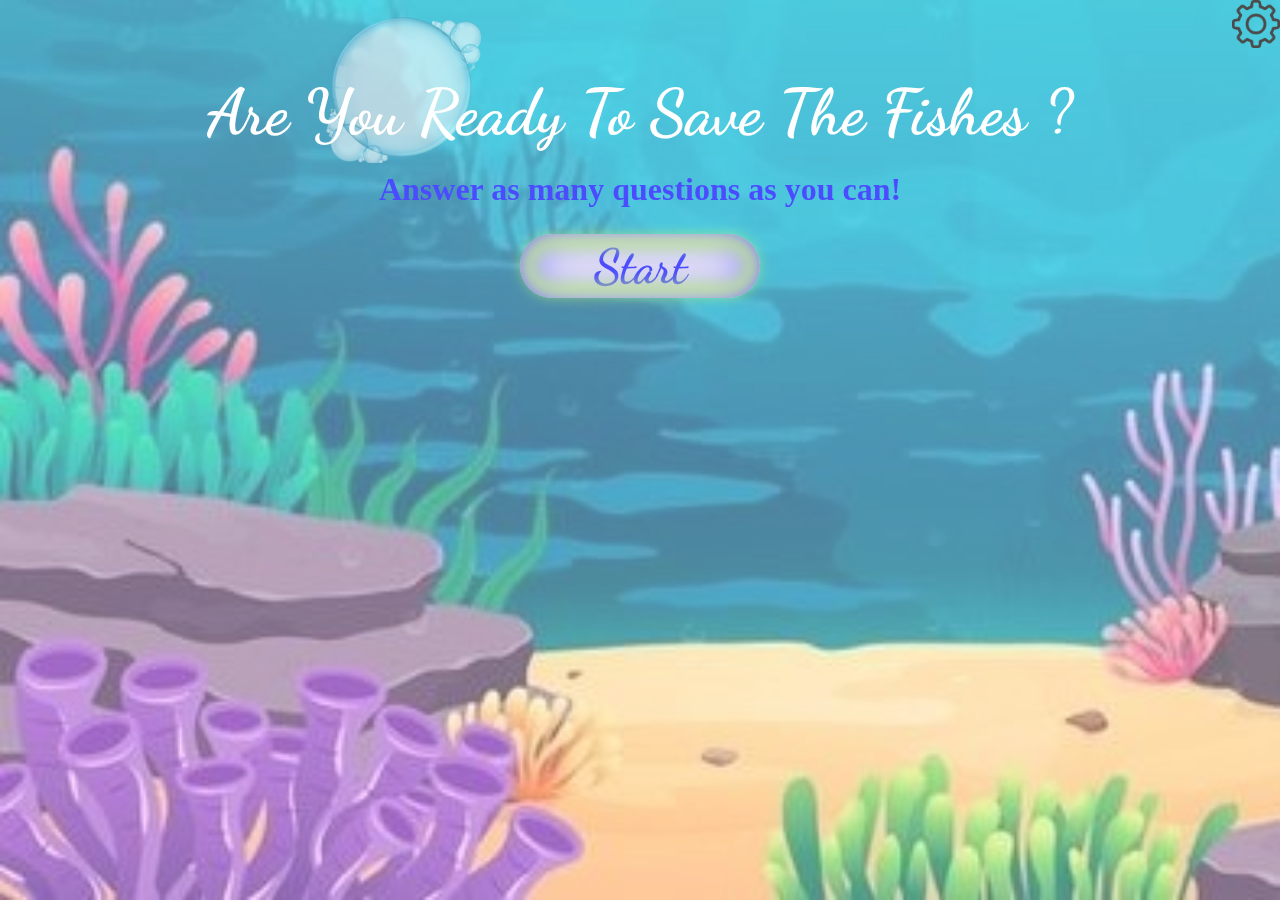
<file: index.html>
<!DOCTYPE html>
<html lang="en">
<head>
    <meta charset="UTF-8">
    <meta http-equiv="X-UA-Compatible" content="IE=edge">
    <meta name="viewport" content="width=device-width, initial-scale=1.0">
    <link rel="preconnect" href="https://fonts.googleapis.com">
    <link rel="preconnect" href="https://fonts.gstatic.com" crossorigin>
    <link href="https://fonts.googleapis.com/css2?family=Alkatra&family=Dancing+Script:wght@700&family=Fasthand&display=swap" rel="stylesheet">
    <link rel="stylesheet" href="style.css">
    <link rel="stylesheet" href="indexTablet.css">
    <title>Quiz</title>
</head>
<body>

    <div class="container">
        <div class="sea">
            <div id="settings">
                <div id="settingsIcon">
                    <img src="Img/settings-removebg-preview.png" alt="" id="icon">
                </div>
                <div id="settingsText">
                    Play Music
                    <button id="yes">YES</button>
                    <button id="no">NO</button>
                </div>
            </div>
            <div class="fishes">
                <div class="fish1">
                </div>
                <div class="fish2"></div>
            </div>
            <div class="bubbles">
                <div class="bubble1"></div>
                <div class="bubble2"></div>
            </div>
        </div>
        <div id="ready">
            <h1>Are You Ready To Save The Fishes ?</h1>
            <h2>Answer as many questions as you can!</h2>
            <a href="game.html">
                <button id="startButton">Start<span></span></button>
            </a>
        </div>
        <div class="super-hero"></div>
    </div>

    <script src="script.js"></script>
</body>
</html>
</file>
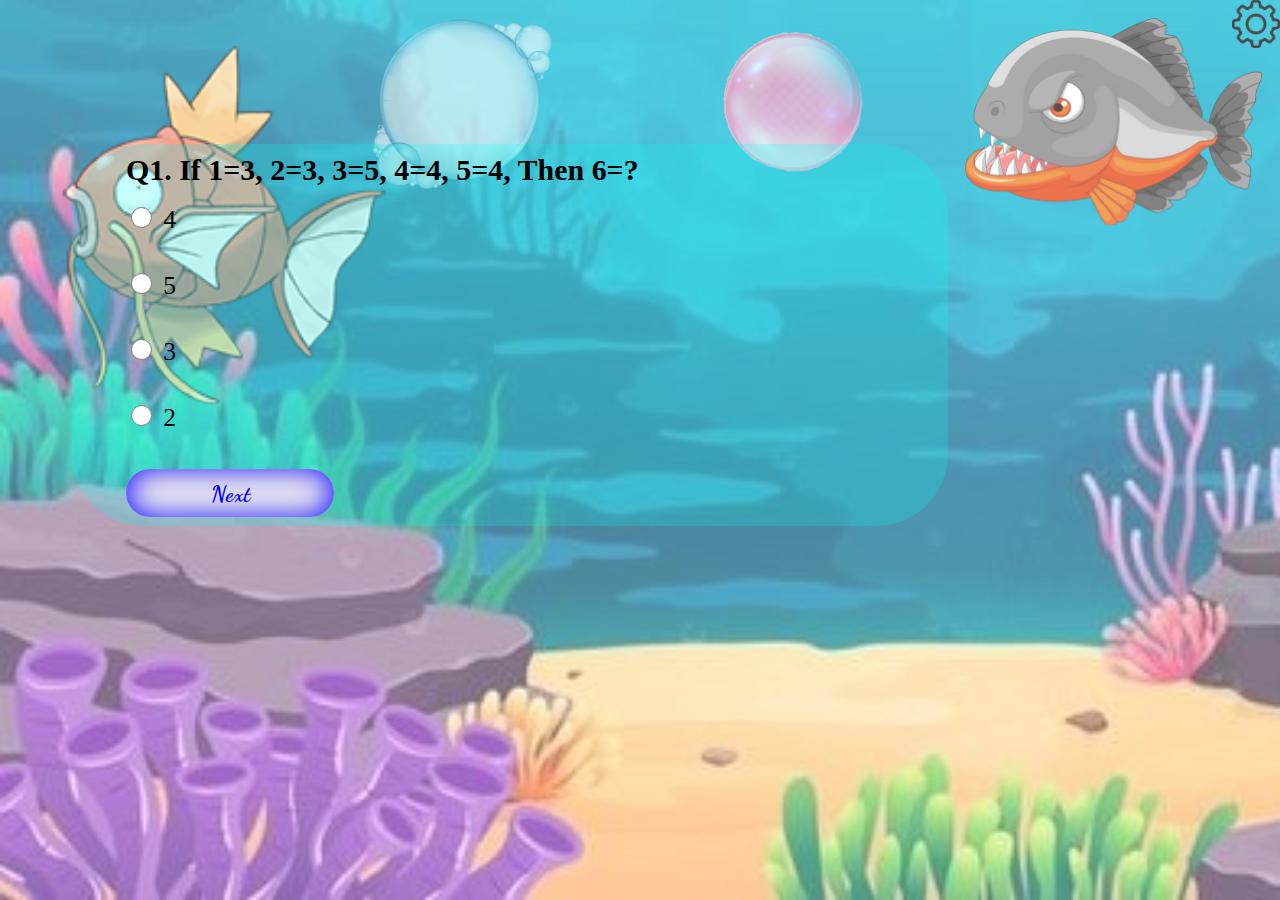
<file: game.html>
<!DOCTYPE html>
<html lang="en">
<head>
    <meta charset="UTF-8">
    <meta http-equiv="X-UA-Compatible" content="IE=edge">
    <meta name="viewport" content="width=device-width, initial-scale=1.0">
    <link rel="preconnect" href="https://fonts.googleapis.com">
    <link rel="preconnect" href="https://fonts.gstatic.com" crossorigin>
    <link href="https://fonts.googleapis.com/css2?family=Alkatra&family=Dancing+Script:wght@700&family=Fasthand&display=swap" rel="stylesheet">
    <link rel="stylesheet" href="game.css">
    <link rel="stylesheet" href="gameTablet.css">
    <title>Quiz</title>
</head>
<body>
    <div class="container">
        <div class="sea">
            <div id="settings">
                <div id="settingsIcon">
                    <img src="Img/settings-removebg-preview.png" alt="" id="icon">
                </div>
                <div id="settingsText">
                    Play Music
                    <button id="yes">YES</button>
                    <button id="no">NO</button>
                </div>
            </div>
            <div class="fishes">
                <div class="fish1">
                </div>
                <div class="fish2"></div>
            </div>
            <div class="bubbles">
                <div class="bubble1"></div>
                <div class="bubble2"></div>
            </div>
        </div>
    
        <div id="main-div">
            <div class="inner-div">
                <h3 class="question">Question comes here</h3>
                <ul>
                    <li>
                        <input type="radio" name="answer" id="ans1" class="answer">
                        <label for="ans1" id="option1">Answer Option</label>
                    </li>
                    <li>
                        <input type="radio" name="answer" id="ans2" class="answer">
                        <label for="ans2" id="option2">Answer Option</label>
                    </li>
                    <li>
                        <input type="radio" name="answer" id="ans3" class="answer">
                        <label for="ans3" id="option3">Answer Option</label>
                    </li>
                    <li>
                        <input type="radio" name="answer" id="ans4" class="answer">
                        <label for="ans4" id="option4">Answer Option</label>
                    </li>
                </ul>
                <div id="remark" style="display:none">
                    <div class="vitoryFish"></div>
                    <div id="Questions">
                        <div id="question1">Question1.</div>
                        <div id="rquestion1"></div>
                        <div class = "victory"></div>
                        <div id="question2">Question2.</div>
                        <div id="rquestion2"></div>
                        <div></div>
                        <div id="question3">Question3.</div>
                        <div id="rquestion3"></div>
                        <div></div>
                        <div id="question4">Question4.</div>
                        <div id="rquestion4"></div>
                    </div>
                    <div class="victoryFish"></div>
                </div>
                <div id="showScore" class ="scoreArea"></div>

                <button id="submit">Next</button>
            </div>
        </div>
    </div>
    
    <script src="script.js"></script>
</body>
</html>
</file>
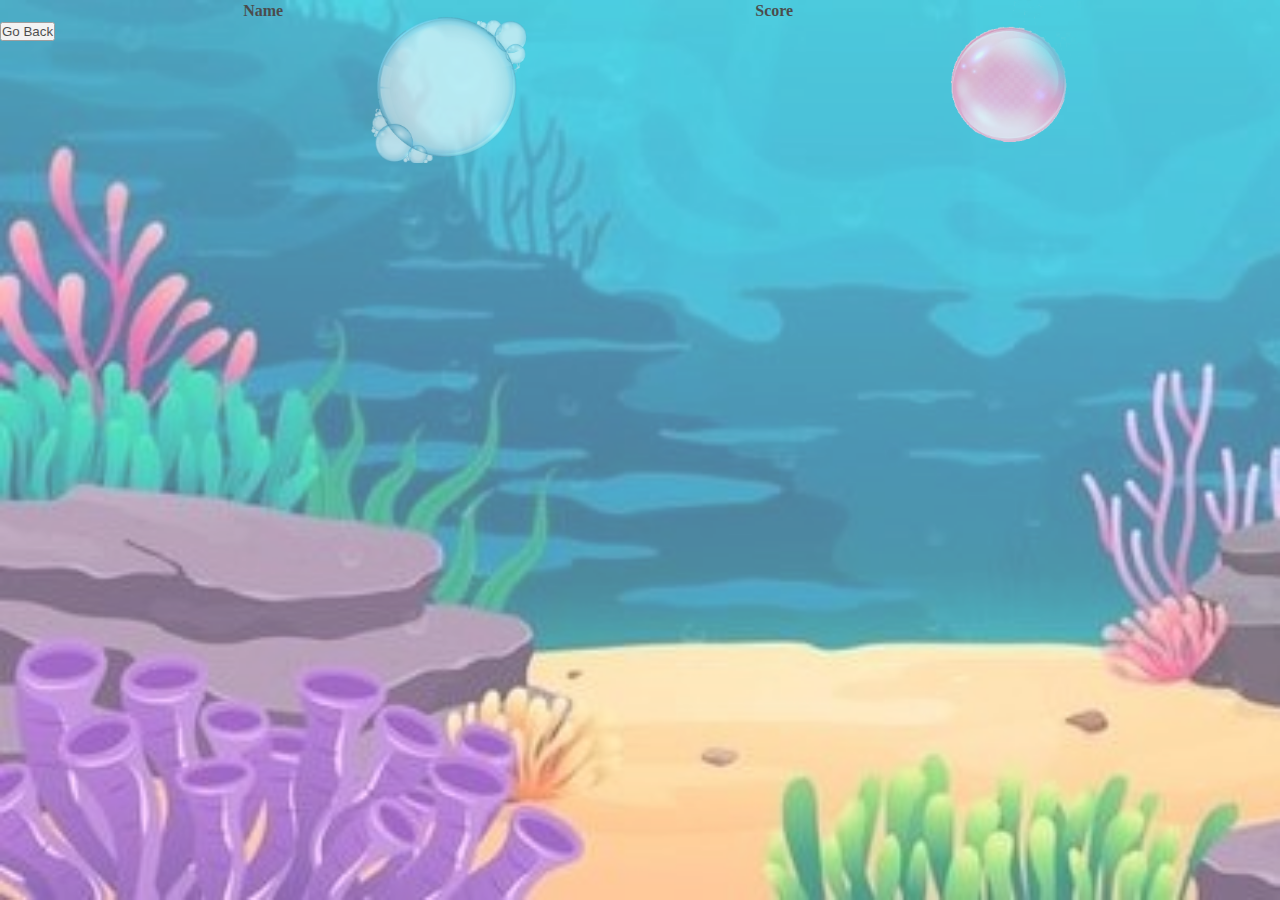
<file: highscore.html>
<!DOCTYPE html>
<html lang="en">
<head>
    <meta charset="UTF-8">
    <meta http-equiv="X-UA-Compatible" content="IE=edge">
    <meta name="viewport" content="width=device-width, initial-scale=1.0">
    <link rel="stylesheet" href="style.css">
    <title>Highscore</title>
</head>
<body>
    <div class="container">
        <div class="sea">
        
            <div class="bubbles">
                <div class="bubble1"></div>
                <div class="bubble2"></div>
            </div>
        </div>
        <div id="scores">
            <a href="index.html">
                <button id="home">Go Back<span></span></button>
            </a>
        </div>
    </div>

    <script src="highscore.js"></script>
</body>
</html>
</file>
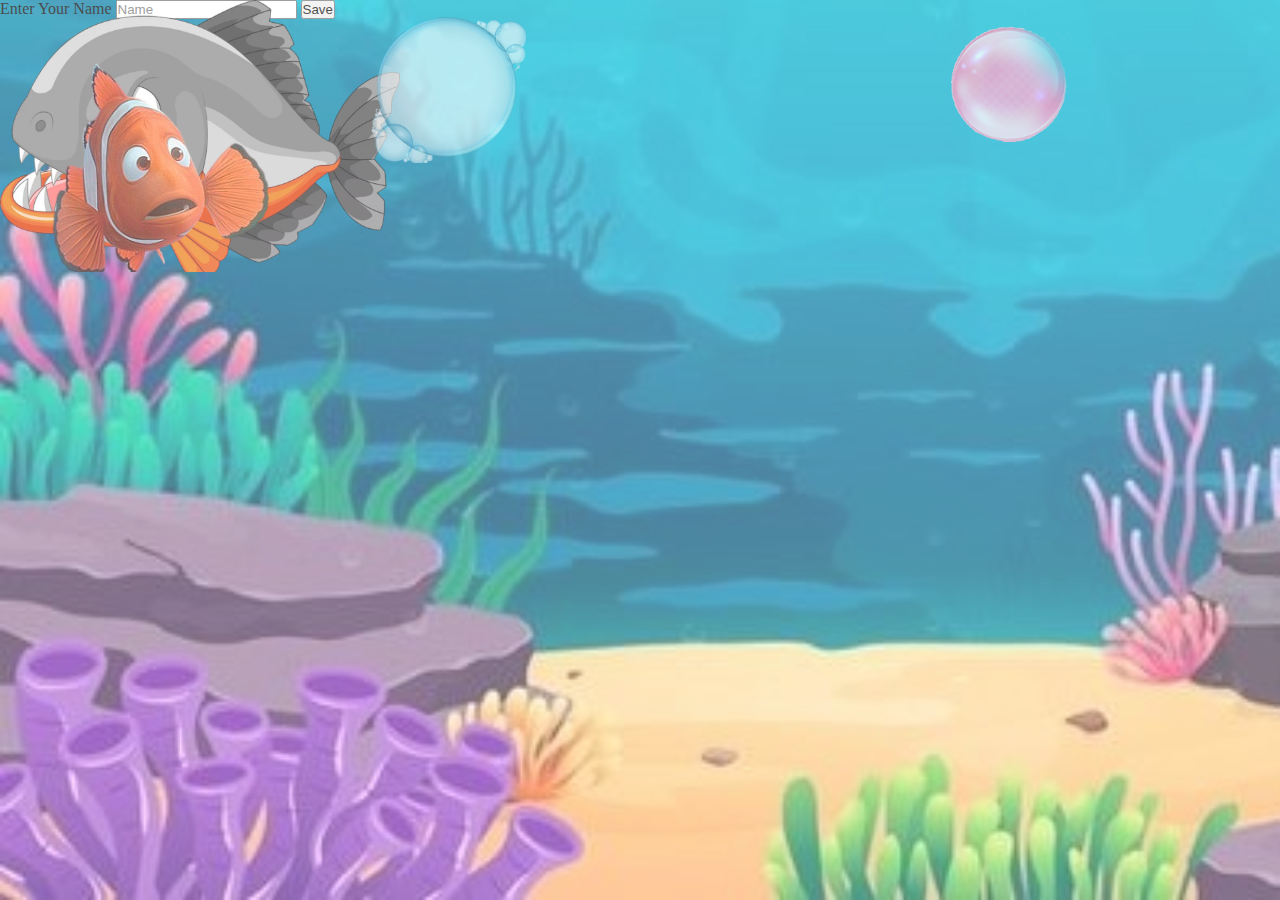
<file: save.html>
<!DOCTYPE html>
<html lang="en">
<head>
    <meta charset="UTF-8">
    <meta http-equiv="X-UA-Compatible" content="IE=edge">
    <meta name="viewport" content="width=device-width, initial-scale=1.0">
    <link rel="stylesheet" href="style.css">
    <title>Save Score</title>
</head>
<body>
    <div class="container">
        <div class="sea">
            
            <div class="fishes">
                <div class="fish1">
                </div>
                <div class="fish2"></div>
            </div>
            <div class="bubbles">
                <div class="bubble1"></div>
                <div class="bubble2"></div>
            </div>
        </div>
        <div id="Input">  
                <label for="name">Enter Your Name</label>
                <input type="text" id="name" placeholder="Name">
            
            <button id="save">Save<span></span></button>
        </div>
    </div>

    <script src="save.js" type="module"></script>
</body>
</html>
</file>
<file: style.css>
*{
    margin: 0;
    padding: 0;
}
.container{
    position: relative;
    height: 100%;
    width: 100%;
    background: url(Img/sea.jpg);
    background-size: cover;
    background-repeat: no-repeat;
    height: 100vh;
    width: 100%;
    opacity: 0.7;
}


#settings{
    z-index: 3;
    position: absolute;
    right: 0rem;
    width: 20rem;
    height: 8rem;
}
#settingsIcon{
    text-align: right;
}
#icon{
    height: 3rem;
    width: 3rem;
}
#icon:hover{
    cursor: pointer;
}
#settingsText{
    display: none;
    margin-top: 1rem;
    font-size: 1.5rem;
}
#settingsText button{

    width: 3rem;
    height: 1.5rem;
}
#settingsText button:hover{
    cursor: pointer;
}

#yes{
    margin-left: 2rem;
}
#no{
    margin-left: 3rem ;
}


.fish1{
    background : url(Img/fish3.png);
    background-size: cover;
    position: absolute;
    height: 17rem;
    width: 25rem;
    animation: fishanimate1 2s infinite;
}
.fish2{
    background : url(Img/fish2.png);
    background-size: cover;
    position: absolute;
    height: 17rem;
    width: 18rem;
    animation: fishanimate2 2s infinite;
}
.bubble1{
    background: url(Img/bubble1.png);
    background-size: cover;
    position: absolute;
    height: 10.2rem;
    width: 11rem;
    left: 40vh;
    opacity: 0.6;
    animation: bubbleanimate1 20s infinite;
}
.bubble2{
    background: url(Img/bubble2.png);
    background-size: cover;
    position: absolute;
    height: 11rem;
    width: 12rem;
    right: 22vh;
    opacity: 0.8;
    animation: bubbleanimate2 20s infinite;
}


@keyframes bubbleanimate1
{
    0%{
        top: 0;
    }
    50%{
        top: 37rem;
    }
    100%{
        top: 0;
    }
}
@keyframes bubbleanimate2
{
    0%{
        top: 36rem;
    }
    50%{
        top: 0;
    }
    100%{
        top: 36rem;
    }
   
}

@keyframes fishanimate1
{
    0%,100%{
        top: 25rem;
        right: 10rem;
    }
    50%{
        right: 10rem;
        top: 20rem;
    }

}
@keyframes fishanimate2
{
    
    0%,100%{
        top: 22rem;
        right: 70rem;
    }
    50%{
        top: 22rem;
        right: 75rem;
    }
}
#startButton a{
    text-decoration: none;
}
#ready{
    position: relative;
    z-index: 2;
    display: flex;
    flex-direction: column;
    padding-top: 5rem;
    align-items: center;
    justify-content: center;
}
#ready h1{
    margin: 1rem;
    font-family:'Dancing Script', cursive;
    font-weight: 900;
    font-size: 5rem;
    color: rgb(255, 255, 255);
}
#ready h2{
    margin: 1rem;
    font-weight: 900;
    font-size: 2.5rem;
    color: rgb(38, 0, 255);
}

#startButton{
    position: relative;
    margin: 1rem;
    height: 4rem;
    width: 15rem;
    box-shadow: inset 0 0 3rem rgb(13, 0, 255);
    border:rgb(47,224,255);
    border-radius: 5rem;
    font-family: 'Dancing Script', cursive;
    font-size: 3rem;
    font-weight: 900;
    color: blue;
}
#startButton span{
    position: absolute;
    border-radius: 10vh;
    inset: 0.4vh;
    border :1vh solid greenyellow;
    filter: blur(0.8vh);
}
#startButton:hover{
    cursor: pointer;
    transform: scale(1.1);
}
#ready .super-hero{
    background: url(Img/190-1903766_hero-clipart-little-superhero-kid-superhero-vector-removebg-preview.png);
    height: 23.6rem;
    width: 24rem;
}
</file>
<file: indexTablet.css>
/*Between medium sized Phone and pc*/
@media (max-width: 1434px){

    #ready{
        padding-top: 4rem;
    }
    #ready h1{
        padding: 10px;
        font-size: 4rem;
        margin: 0;
    }
    #ready h2{
        padding: 10px;
        margin: 0;
        font-size: 2rem;
        color: rgb(0, 0, 255);
    }

    .bubble1{
        left: 35vh;
    }
    .bubble2{
        display: none;
    }
    .fish1{
        display: none;
    }
    .fish2{
        display: none;
    }

}
/*Phone*/
@media(max-width:420px){
    .bubble1{
        left: 25vh;
    }
    .super-hero{
        width: 21rem;
    }
    #icon{
        height: 2rem;
        width: 2rem;
    }
}
</file>
<file: game.css>
*{
    margin: 0;
    padding: 0;
}
.container{
    position: relative;
}
.sea{
    display: block;
    position: relative;
    background: url(Img/sea.jpg);
    background-size: cover;
    background-repeat: no-repeat;
    height: 100vh;
    width: 100%;
    opacity: 0.7;
}

#settings{
    z-index: 3;
    position: absolute;
    right: 0rem;
    width: 20rem;
    height: 8rem;
}
#settingsIcon{
    text-align: right;
}
#icon{
    height: 3rem;
    width: 3rem;
}
#icon:hover{
    cursor: pointer;
}
#settingsText{
    display: none;
    margin-top: 1rem;
    font-size: 1.5rem;
}
#settingsText button{

    width: 3rem;
    height: 1.5rem;
}
#settingsText button:hover{
    cursor: pointer;
}

#yes{
    margin-left: 2rem;
}
#no{
    margin-left: 3rem ;
}

.fish1{
    background : url(Img/fish3.png);
    background-size: cover;
    position: absolute;
    height: 23vh;
    width: 33vh;
    top: 2vh;
    right: 2vh;
    animation: fishanimate1 30s infinite;
    animation-delay: 2s;
}
.fish2{
    background : url(Img/magikarp.png);
    background-size: cover;
    position: absolute;
    height: 45vh;
    width: 50vh;

    animation: fishanimate2 25s ease-in infinite;
}
.bubble1{
    background: url(Img/bubble1.png);
    background-size: cover;
    position: absolute;
    height: 21vh;
    width: 22.4vh;
    top: 0;
    left: 40vh;
    opacity: 0.6;
    animation: bubbleanimate1 20s infinite;
}
.bubble2{
    background: url(Img/bubble2.png);
    background-size: cover;
    position: absolute;
    height: 23.5vh;
    width: 25vh;
    top: 0;
    right: 22vh;
    opacity: 0.8;
    animation: bubbleanimate2 20s infinite;
}


@keyframes bubbleanimate1
{
    0%{
        top: 0px;
    }
    50%{
        top: 76vh;
    }
    100%{
        top: 0px;
    }
}
@keyframes bubbleanimate2
{
    0%{
        top: 76vh;
    }
    50%{
        top: 0;
    }
    100%{
        top: 76vh;
    }
   
}

@keyframes fishanimate1
{
    0%{
        right: 0vh;
    }
    100%{
        right: 203vh;
        top: 30vh;
    }
}
@keyframes fishanimate2
{
    
    0%{
        top: 55vh;
        right: 0vh;
    }
    20%{
        top: 45vh;
    }
    40%{
        top: 55vh;
    }
    60%{
        top: 45vh;
    }
    80%{
        top: 55vh;
    }
    100%{
        top: 45vh;
        right: 200vh;
    }
}

#main-div{
    display:block;
    position: absolute;
    margin: auto;
    width: 60%;
    padding: 1vh 6vh;
    top: 16vh;
    left: 40vh;
    font-size: 2rem;
    background-color: rgba(0, 255, 242, 0.225);
    border-radius: 8vh;
}

.inner-div h3{
    display: block;
}
.inner-div li{
    margin-top: 2vh;
    list-style: none;
    margin-bottom: 4vh;
}
input[type=radio] {
    border: 0px;
    width: 4%;
    height: 1.6em;
}
#submit{
    display: block;
    height: 4rem;
    width: 13rem;
    box-shadow: inset 0 0 40px rgb(13, 0, 255);
    border:rgb(47,224,255);
    border-radius: 10vh;
    font-family: 'Dancing Script', cursive;
    font-size: 4vh;
    font-weight: 900;
    color: blue;
}
#submit:hover{
    cursor: pointer;
}
#remark{
    display: flex;
    position:relative;
    justify-content: center;
    background-color: rgba(240, 248, 255, 0.464);
    box-shadow:  0.5rem 0.5rem 0.5rem  rgb(140, 140, 228);
}

#showScore{
    display: flex;
    justify-content: center;
    align-items: center;
    background-color: rgba(255, 242, 0, 0.456);
    
}
.scoreArea{
    display: none;
}


#Questions{
    display: grid;
    grid-template-columns: 20rem 20rem 16rem;
    grid-template-rows: 5rem 5rem 5rem;
}

#question1{

    display: flex;
    justify-content: right;

}
#question2{

    display: flex;
    justify-content: right;
}
#question3{

    display: flex;
    justify-content: right;
}
#question4{
    display: flex;
    justify-content: right;
}
#rquestion1{
    display: flex;
    justify-content: center;
}
#rquestion1 img{
    height: 9vh;

}
#rquestion2{
    display: flex;
    justify-content: center;
}
#rquestion2 img{
    height: 9vh;
}
#rquestion3{
    display: flex;
    justify-content: center;
}
#rquestion3 img{
    height: 9vh;
}
#rquestion4{
    display: flex;
    justify-content: center;
}
#rquestion4 img{
    height: 9vh;
}
</file>
<file: gameTablet.css>
@media screen and (max-width : 1434px){

    .fish1{
        animation: fishanimate1 10s infinite;
    }
    .fish2{
        animation: fishanimate2 10s infinite;
    }
    .bubble2{
        right: 45vh;
    }
    @keyframes fishanimate1
    {
        0%{
            right: 0vh;
        }
        100%{
            right: 67vh;
            top: 30vh;
        }
    }
    @keyframes fishanimate2
    {
        
        0%{
            top: 55vh;
            right: 0vh;
        }
        20%{
            top: 45vh;
        }
        40%{
            top: 55vh;
        }
        60%{
            top: 45vh;
        }
        80%{
            top: 55vh;
        }
        100%{
            top: 45vh;
            right: 67vh;
        }
    }

    
    #main-div{
        display: block;
        left: 8vh;
        padding: 1vh 6vh;
        font-size: 1.6rem;
    }
    #Questions{
        grid-template-columns: 6rem 6rem 1rem;
        grid-template-rows: 5rem 5rem 5rem;
        font-size: 1.5rem;
    }
    #rquestion1 img{
        height: 5.5vh;
    }
    #rquestion2 img{
        height: 5.5vh;
    }

    #rquestion3 img{
        height: 5.5vh;
    }

    #rquestion4 img{
        height: 5.5vh;
    }
    #submit{
        height: 3rem;
        font-size: 1.4rem;
        box-shadow: inset 0 0 30px rgb(13, 0, 255);
    }
    .victoryFish{
        position: absolute;
        background: url(Img/win.png);
        background-size: cover;
        height: 17rem;
        width: 17rem;
        opacity: 0.3;
    }

}

@media screen and (max-width:420px){
    #icon{
        height: 2rem;
        width: 2rem;
    }
    #main-div{
        font-size: 1.4rem;
    }
    .bubble1{
        left: 25vh;
    }
    #rquestion1 img{
        height: 5vh;
    }
    #rquestion2 img{
        height: 5vh;
    }

    #rquestion3 img{
        height: 5vh;
    }

    #rquestion4 img{
        height: 5vh;
    }

}
@media screen and (max-width:378px){
    #main-div{
        width: 58%;
        font-size: 1.3rem;
    }
    #Questions{
        grid-template-columns: 7rem 4rem 1rem;
        grid-template-rows: 5rem 5rem 5rem;
        font-size: 1.5rem;
    }
}
@media screen and (max-width:363px){
    #main-div{
        left: 5vh;
        font-size:1.1rem;
    }
}
</file>
